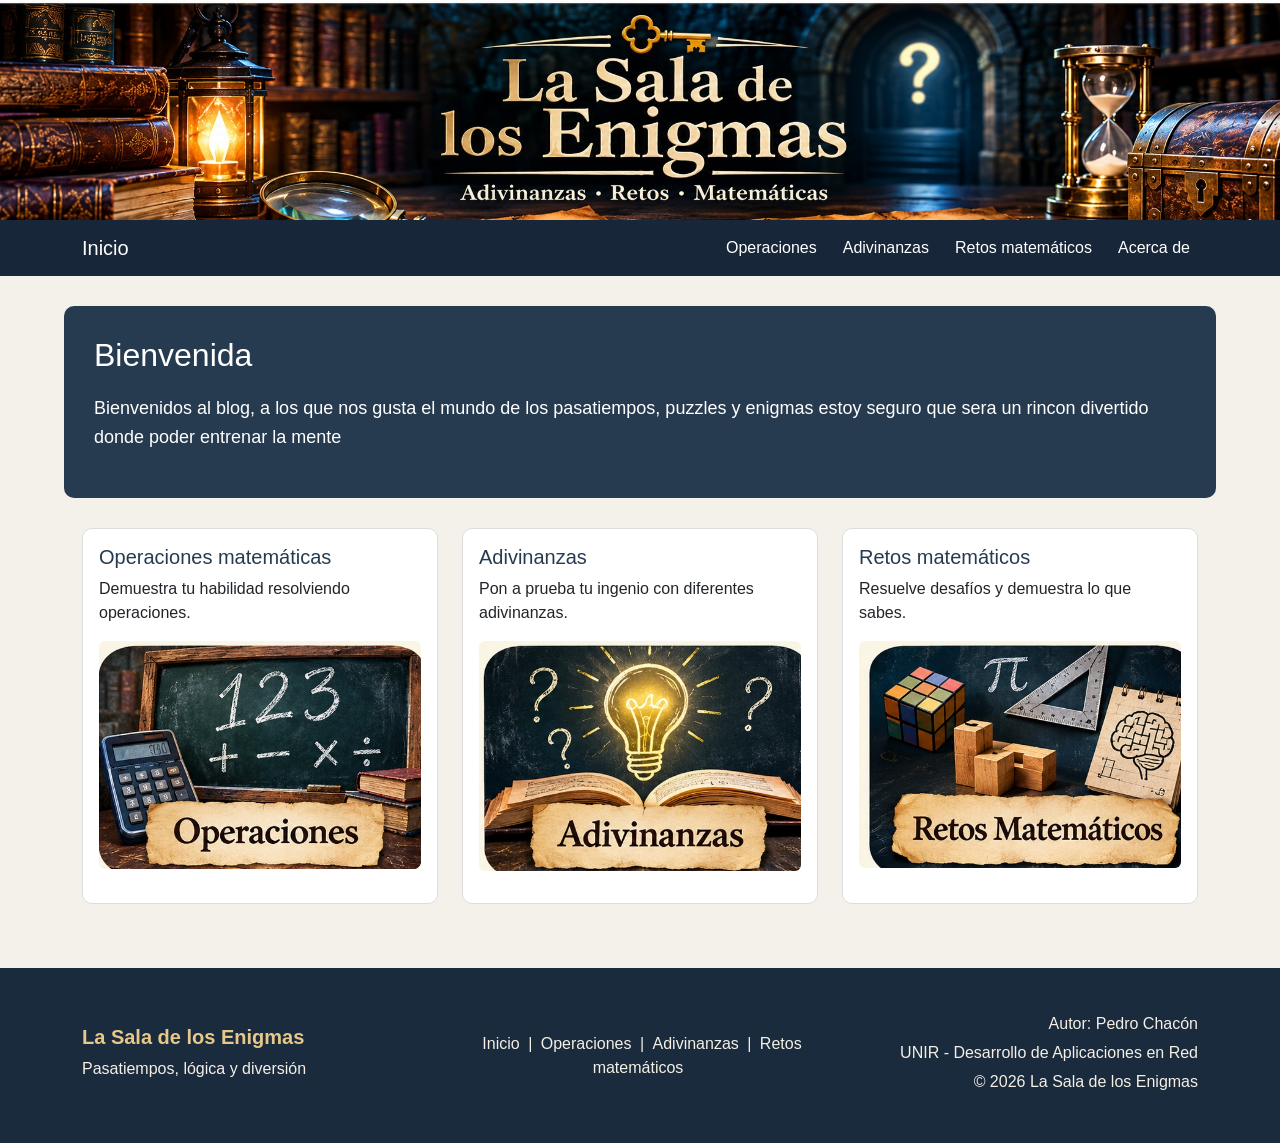
<file: index.html>
<!DOCTYPE html>
<html lang="es">
<head>
    <meta charset="UTF-8">
    <!-- Comportamiento responsive -->
    <meta name="viewport" content="width=device-width, initial-scale=1.0">
    <title>La Sala de los Enigmas</title>
    <!-- Bootstrap CSS -->
    <link href="https://cdn.jsdelivr.net/npm/bootstrap@5.3.8/dist/css/bootstrap.min.css"
          rel="stylesheet">
    <!-- Bootstrap JavaScript -->
    <script src="https://cdn.jsdelivr.net/npm/bootstrap@5.3.8/dist/js/bootstrap.bundle.min.js"></script>
    <!--Estilo CSS-->
    <link rel="stylesheet" href="style.css">
</head>
<body>
   <header class="cabecera">
    <img src="img/cabecera.jpg" alt="La Sala de los Enigmas" class="imagen-cabecera">
   </header>
       <!-- Menu -->
   <nav class="navbar navbar-expand-lg navbar-dark menu-principal">
    <div class="container">
        <a class="navbar-brand" href="index.html">Inicio</a>
        <button class="navbar-toggler" type="button"
                data-bs-toggle="collapse"
                data-bs-target="#menuNavegacion">
            <span class="navbar-toggler-icon"></span>
        </button>
        <div class="collapse navbar-collapse" id="menuNavegacion">
            <ul class="navbar-nav ms-auto">
                <li class="nav-item">
                    <a class="nav-link" href="operaciones.html">Operaciones</a>
                </li>
                <li class="nav-item">
                    <a class="nav-link" href="adivinanzas.html">Adivinanzas</a>
                </li>
                <li class="nav-item">
                    <a class="nav-link" href="retos.html">Retos matemáticos</a>
                </li>
                <li class="nav-item">
                    <a class="nav-link" href="acerca.html">Acerca de</a>
                </li>
            </ul>
        </div>
    </div>
</nav>
    <!-- Fin menu -->

    <!-- Pagina inicio -->
<section class="bienvenida">
    <h2>Bienvenida</h2>
    <p>Bienvenidos al blog, a los que nos gusta el mundo de los pasatiempos, puzzles y enigmas estoy seguro que sera un rincon divertido donde poder entrenar la mente</p>
</section>
  <!-- Juegos  -->
<div class="container mt-4">
    <div class="row">
        <!--ocupamos 3 columnas de tamaño medio de las 12 disponibles-->
        <div class="col-md-4 mb-3">  
            <div class="card">
                <div class="card-body">
                    <h5 class="card-title">Operaciones matemáticas</h5>
                    <p class="card-text">
                        Demuestra tu habilidad resolviendo operaciones.
                    </p>
                    <a  href="operaciones.html"><img src="img/operaciones.jpg" class="img-fluid rounded mb-3" alt="Operaciones matemáticas"></a>
                </div>
            </div>
        </div>

        <div class="col-md-4 mb-3">
            <div class="card">
                <div class="card-body">
                    <h5 class="card-title">Adivinanzas</h5>
                    <p class="card-text">
                        Pon a prueba tu ingenio con diferentes adivinanzas.
                    </p>
                    <a href="adivinanzas.html" ><img src="img/adivinanzas.jpg" class="img-fluid rounded mb-3" alt="Adivinanzas"></a>
                </div>
            </div>
        </div>

        <div class="col-md-4 mb-3">
            <div class="card">
                <div class="card-body">
                    <h5 class="card-title">Retos matemáticos</h5>
                    <p class="card-text">
                        Resuelve desafíos y demuestra lo que sabes.
                    </p>
                    <a href="retos.html"><img src="img/retos.jpg" class="img-fluid rounded mb-3" alt="Retos matemáticos"></a>
                </div>
            </div>
        </div>

    </div>
</div>
    <!-- Pie de página -->
    <footer class="pie-pagina mt-5">
        <div class="container py-4">
            <div class="row align-items-center">
                <div class="col-md-4 text-center text-md-start">
                    <h5>La Sala de los Enigmas</h5>
                    <p>Pasatiempos, lógica y diversión</p>
                </div>
                <div class="col-md-4 text-center">
                    <a href="index.html">Inicio</a> |
                    <a href="operaciones.html">Operaciones</a> |
                    <a href="adivinanzas.html">Adivinanzas</a> |
                    <a href="retos.html">Retos matemáticos</a>
                </div>
                <div class="col-md-4 text-center text-md-end">
                    <p>Autor: Pedro Chacón</p>
                    <p>UNIR - Desarrollo de Aplicaciones en Red</p>
                    <p>© 2026 La Sala de los Enigmas</p>
                </div>
            </div>
        </div>
    </footer>
</body>
</html>
</file>
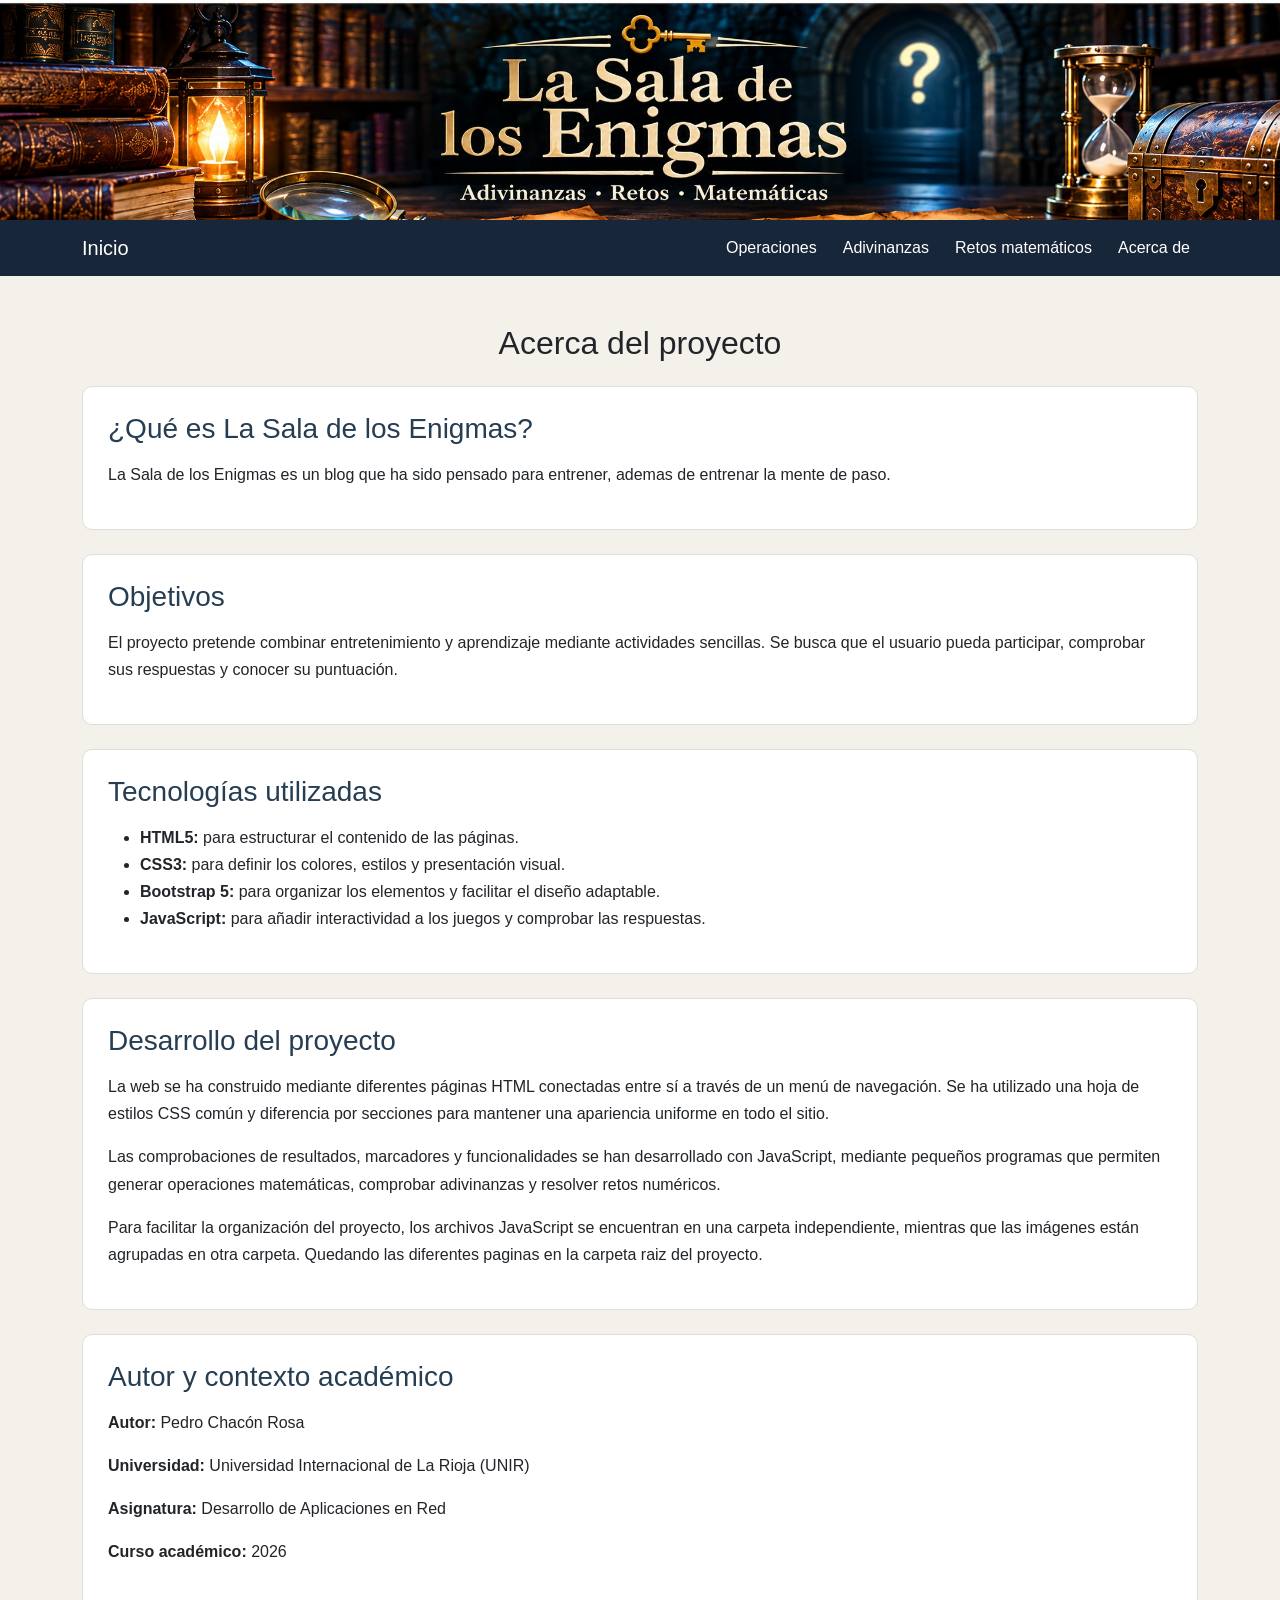
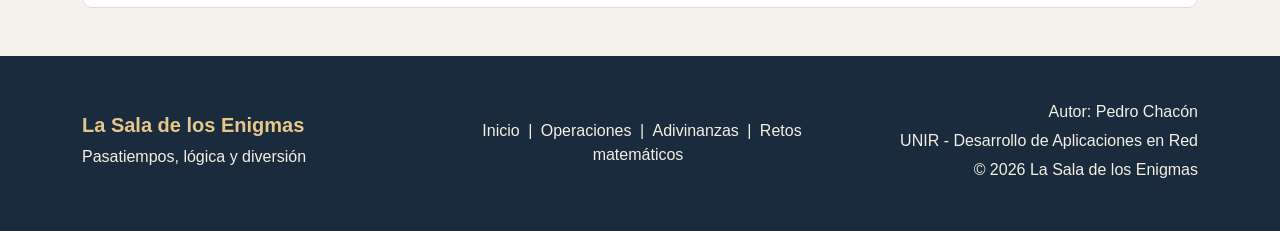
<file: acerca.html>
<!DOCTYPE html>
<html lang="es">

<head>
    <meta charset="UTF-8">
    <meta name="viewport" content="width=device-width, initial-scale=1.0">
    <title>Acerca del proyecto - La Sala de los Enigmas</title>
 <!-- Bootstrap CSS -->
    <link href="https://cdn.jsdelivr.net/npm/bootstrap@5.3.8/dist/css/bootstrap.min.css"
          rel="stylesheet">
    <!-- Bootstrap JavaScript -->
    <script src="https://cdn.jsdelivr.net/npm/bootstrap@5.3.8/dist/js/bootstrap.bundle.min.js"></script>
    <!--Estilo CSS-->
    <link rel="stylesheet" href="style.css">
</head>

<body>
    <!-- Cabecera -->
    <header class="cabecera">
        <img src="img/cabecera.jpg" alt="La Sala de los Enigmas" class="imagen-cabecera">
    </header>
       <!-- Menu -->
   <nav class="navbar navbar-expand-lg navbar-dark menu-principal">
    <div class="container">
        <a class="navbar-brand" href="index.html">Inicio</a>
        <button class="navbar-toggler" type="button"
                data-bs-toggle="collapse"
                data-bs-target="#menuNavegacion">
            <span class="navbar-toggler-icon"></span>
        </button>
        <div class="collapse navbar-collapse" id="menuNavegacion">
            <ul class="navbar-nav ms-auto">
                <li class="nav-item">
                    <a class="nav-link" href="operaciones.html">Operaciones</a>
                </li>
                <li class="nav-item">
                    <a class="nav-link" href="adivinanzas.html">Adivinanzas</a>
                </li>
                <li class="nav-item">
                    <a class="nav-link" href="retos.html">Retos matemáticos</a>
                </li>
                <li class="nav-item">
                    <a class="nav-link" href="acerca.html">Acerca de</a>
                </li>
            </ul>
        </div>
    </div>
</nav>
    <!-- Fin menu -->
    <main class="container mt-5 mb-5">

        <h2 class="text-center mb-4">Acerca del proyecto</h2>

        <section class="seccion-proyecto mb-4">
            <h3>¿Qué es La Sala de los Enigmas?</h3>

            <p>
                La Sala de los Enigmas es un blog que ha sido pensado para entrener, ademas de entrenar la mente de paso.             
            </p>
        </section>

        <section class="seccion-proyecto mb-4">
            <h3>Objetivos</h3>

            <p>
                El proyecto pretende combinar entretenimiento y aprendizaje
                mediante actividades sencillas. Se busca que
                el usuario pueda participar, comprobar sus respuestas y
                conocer su puntuación.
            </p>
        </section>

        <section class="seccion-proyecto mb-4">
            <h3>Tecnologías utilizadas</h3>

            <ul>
                <li><strong>HTML5:</strong> para estructurar el contenido de las páginas.</li>
                <li><strong>CSS3:</strong> para definir los colores, estilos y presentación visual.</li>
                <li><strong>Bootstrap 5:</strong> para organizar los elementos y facilitar el diseño adaptable.</li>
                <li><strong>JavaScript:</strong> para añadir interactividad a los juegos y comprobar las respuestas.</li>
            </ul>
        </section>

        <section class="seccion-proyecto mb-4">
            <h3>Desarrollo del proyecto</h3>

            <p>
                La web se ha construido mediante diferentes páginas HTML
                conectadas entre sí a través de un menú de navegación.
                Se ha utilizado una hoja de estilos CSS común y diferencia por secciones para mantener
                una apariencia uniforme en todo el sitio.
            </p>

            <p>
                Las comprobaciones de resultados, marcadores y funcionalidades se han desarrollado con
                JavaScript, mediante pequeños programas que permiten generar
                operaciones matemáticas, comprobar adivinanzas y resolver
                retos numéricos.
            </p>

            <p>
                Para facilitar la organización del proyecto, los archivos
                JavaScript se encuentran en una carpeta independiente,
                mientras que las imágenes están agrupadas en otra carpeta.
                Quedando las diferentes paginas en la carpeta raiz del proyecto.
            </p>
        </section>

        <section class="seccion-proyecto mb-4">
            <h3>Autor y contexto académico</h3>
            <p><strong>Autor:</strong> Pedro Chacón Rosa</p>
            <p><strong>Universidad:</strong> Universidad Internacional de La Rioja (UNIR)</p>
            <p><strong>Asignatura:</strong> Desarrollo de Aplicaciones en Red</p>
            <p><strong>Curso académico:</strong> 2026</p>
        </section>

    </main>
    <!-- Pie de página -->
    <footer class="pie-pagina mt-5">
        <div class="container py-4">
            <div class="row align-items-center">
                <div class="col-md-4 text-center text-md-start">
                    <h5>La Sala de los Enigmas</h5>
                    <p>Pasatiempos, lógica y diversión</p>
                </div>
                <div class="col-md-4 text-center">
                    <a href="index.html">Inicio</a> |
                    <a href="operaciones.html">Operaciones</a> |
                    <a href="adivinanzas.html">Adivinanzas</a> |
                    <a href="retos.html">Retos matemáticos</a>
                </div>
                <div class="col-md-4 text-center text-md-end">
                    <p>Autor: Pedro Chacón</p>
                    <p>UNIR - Desarrollo de Aplicaciones en Red</p>
                    <p>© 2026 La Sala de los Enigmas</p>
                </div>
            </div>
        </div>
    </footer>
</body>
</html>
</file>
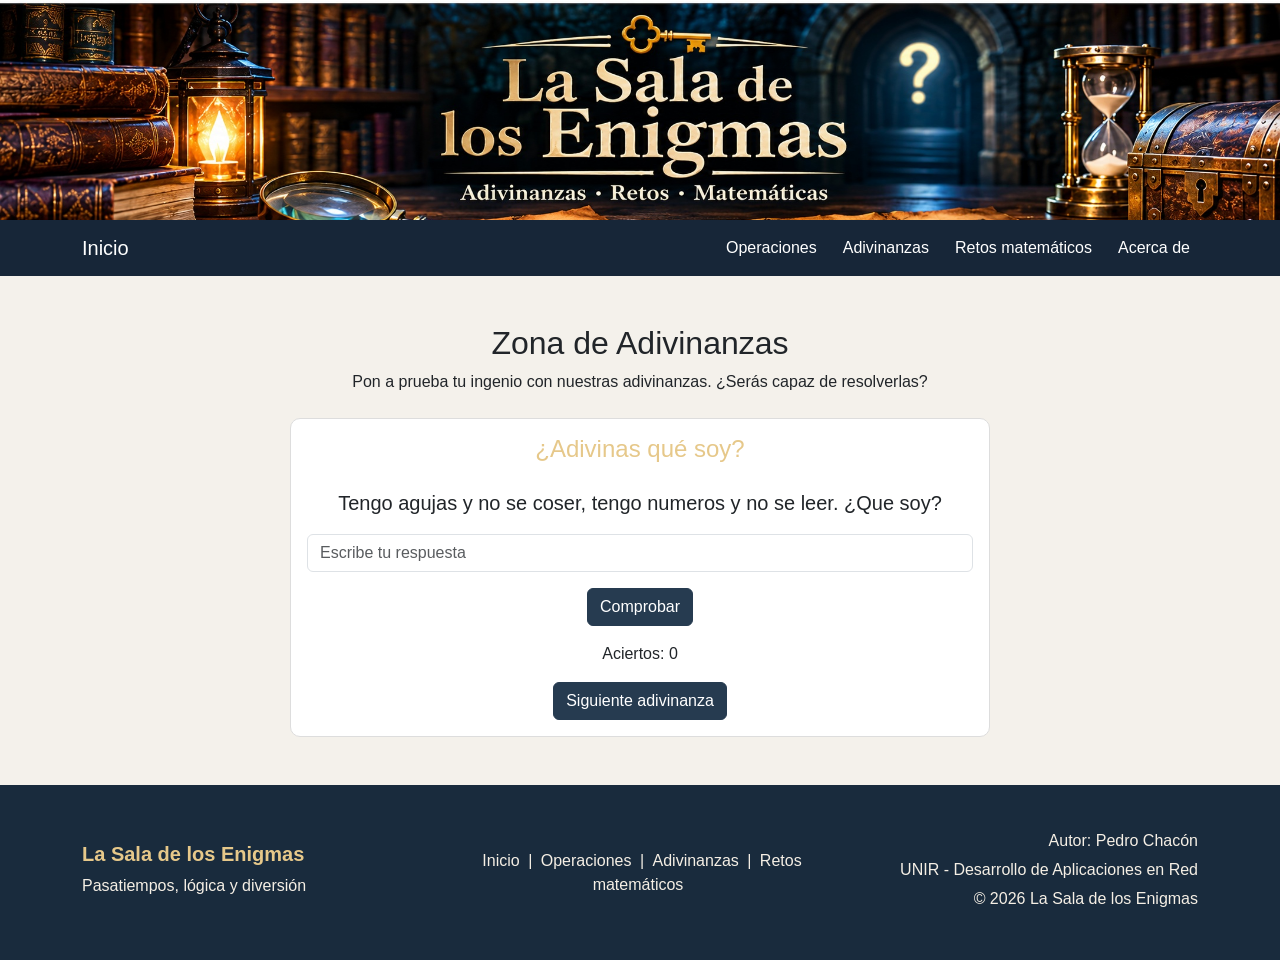
<file: adivinanzas.html>
<!DOCTYPE html>
<html lang="es">

<head>
    <meta charset="UTF-8">
    <meta name="viewport" content="width=device-width, initial-scale=1.0">

    <title>Adivinanzas - La Sala de los Enigmas</title>
 <!-- Bootstrap CSS -->
    <link href="https://cdn.jsdelivr.net/npm/bootstrap@5.3.8/dist/css/bootstrap.min.css"
          rel="stylesheet">
    <!-- Bootstrap JavaScript -->
    <script src="https://cdn.jsdelivr.net/npm/bootstrap@5.3.8/dist/js/bootstrap.bundle.min.js"></script>
    <!--Estilo CSS-->
    <link rel="stylesheet" href="style.css">
</head>

<body>
    <header class="cabecera">
        <img src="img/cabecera.jpg" alt="La Sala de los Enigmas" class="imagen-cabecera">
    </header>
    <!-- Menu -->
   <nav class="navbar navbar-expand-lg navbar-dark menu-principal">
    <div class="container">
        <a class="navbar-brand" href="index.html">Inicio</a>
        <button class="navbar-toggler" type="button"
                data-bs-toggle="collapse"
                data-bs-target="#menuNavegacion">
            <span class="navbar-toggler-icon"></span>
        </button>
        <div class="collapse navbar-collapse" id="menuNavegacion">
            <ul class="navbar-nav ms-auto">
                <li class="nav-item">
                    <a class="nav-link" href="operaciones.html">Operaciones</a>
                </li>
                <li class="nav-item">
                    <a class="nav-link" href="adivinanzas.html">Adivinanzas</a>
                </li>
                <li class="nav-item">
                    <a class="nav-link" href="retos.html">Retos matemáticos</a>
                </li>
                <li class="nav-item">
                    <a class="nav-link" href="acerca.html">Acerca de</a>
                </li>
            </ul>
        </div>
    </div>
    </nav>
    <!-- Fin menu -->
    <!-- Pagina de adivinanzas -->
    <div class="container mt-5">
        <h2 class="text-center">Zona de Adivinanzas</h2>
        <p class="text-center">
            Pon a prueba tu ingenio con nuestras adivinanzas.
            ¿Serás capaz de resolverlas?
        </p>
        <div class="card mx-auto mt-4" style="max-width: 700px;">
            <div class="card-body text-center">
            <!-- Adivinanza -->
        <h4 class="adivinanza">¿Adivinas qué soy?</h4>
            <p id="pregunta" class="fs-5 mt-4"></p>
             <!-- Respuesta del jugador -->
            <input type="text" id="respuesta" class="form-control mt-3" placeholder="Escribe tu respuesta">
        <!-- Comprobar respuesta -->
        <button id="botonComprobar" class="btn btn-primary mt-3" onclick="comprobarAdivinanza()">
            Comprobar
        </button>
        <!-- Resultado -->
        <p id="resultadoAdivinanza" class="mt-3"></p>
        <!-- Puntuacion -->
        <p>Aciertos: <span id="aciertos">0</span></p>
        <!-- Siguiente adivinanza -->
        <button id="botonSiguiente" class="btn btn-secondary" onclick="siguienteAdivinanza()">
            Siguiente adivinanza
        </button>
            </div>
        </div>
    </div>
    <!-- Pie de página -->
    <footer class="pie-pagina mt-5">
        <div class="container py-4">
            <div class="row align-items-center">
                <div class="col-md-4 text-center text-md-start">
                    <h5>La Sala de los Enigmas</h5>
                    <p>Pasatiempos, lógica y diversión</p>
                </div>
                <div class="col-md-4 text-center">
                    <a href="index.html">Inicio</a> |
                    <a href="operaciones.html">Operaciones</a> |
                    <a href="adivinanzas.html">Adivinanzas</a> |
                    <a href="retos.html">Retos matemáticos</a>
                </div>
                <div class="col-md-4 text-center text-md-end">
                    <p>Autor: Pedro Chacón</p>
                    <p>UNIR - Desarrollo de Aplicaciones en Red</p>
                    <p>© 2026 La Sala de los Enigmas</p>
                </div>
            </div>
        </div>
    </footer>
<script src="js/adivinanzas.js"></script>
</body>
</html>
</file>
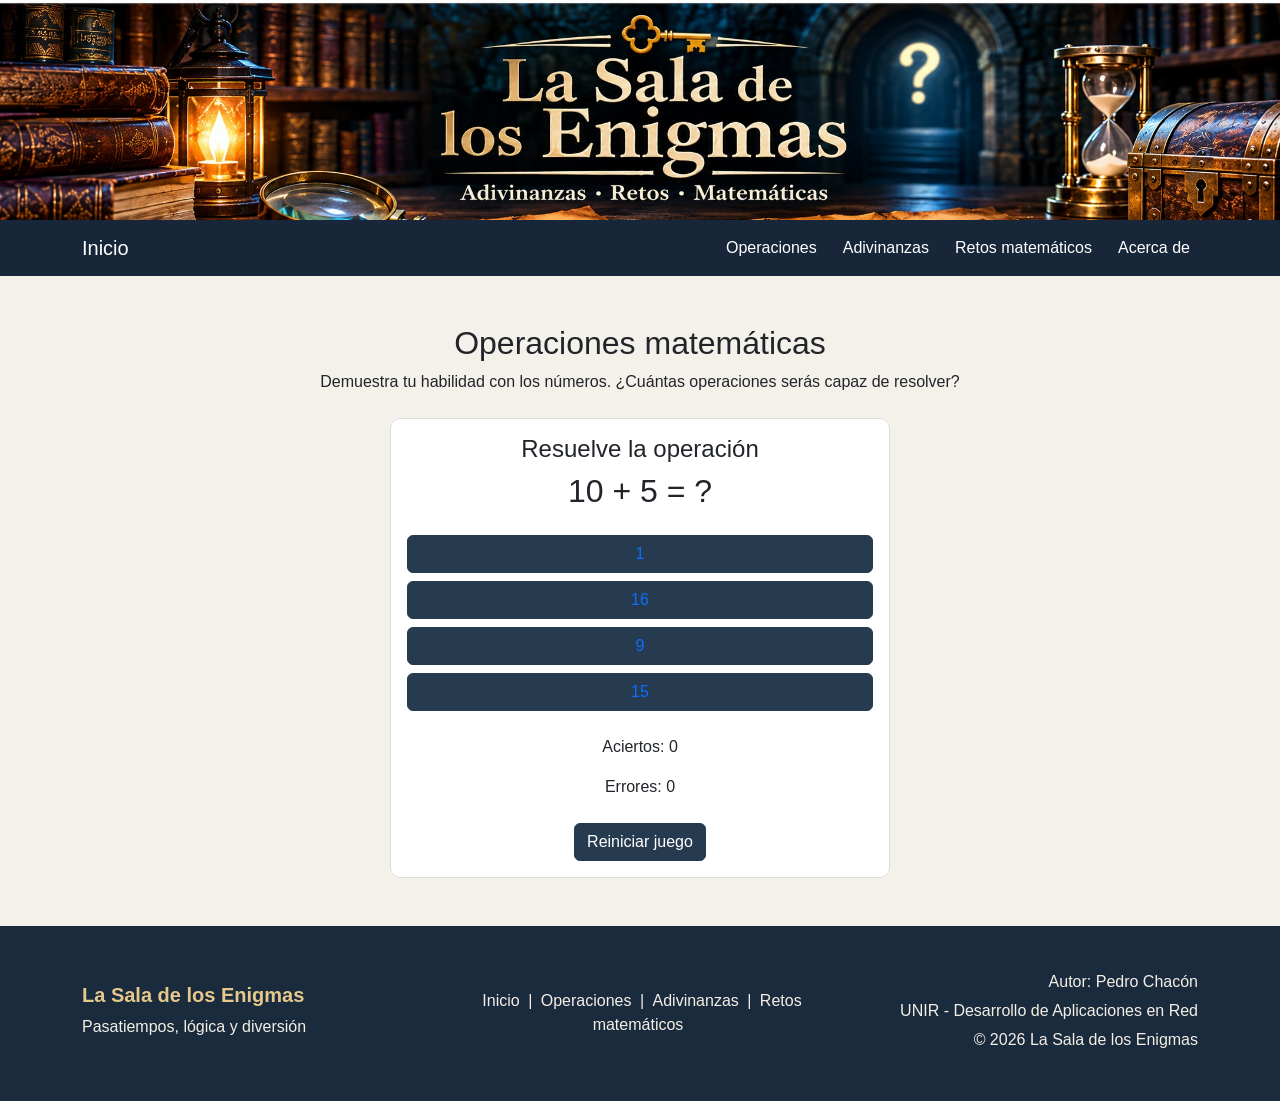
<file: operaciones.html>
<!DOCTYPE html>
<html lang="es">

<head>
    <meta charset="UTF-8">
    <meta name="viewport" content="width=device-width, initial-scale=1.0">

    <title>Operaciones matemáticas - La Sala de los Enigmas</title>
 <!-- Bootstrap CSS -->
    <link href="https://cdn.jsdelivr.net/npm/bootstrap@5.3.8/dist/css/bootstrap.min.css"
          rel="stylesheet">
    <!-- Bootstrap JavaScript -->
    <script src="https://cdn.jsdelivr.net/npm/bootstrap@5.3.8/dist/js/bootstrap.bundle.min.js"></script>
    <!--Estilo CSS-->
    <link rel="stylesheet" href="style.css">
</head>

<body>

    <!-- Encabezado -->
    <header class="cabecera">
        <img src="img/cabecera.jpg" alt="La Sala de los Enigmas" class="imagen-cabecera">
    </header>
       <!-- Menu -->
   <nav class="navbar navbar-expand-lg navbar-dark menu-principal">
    <div class="container">
        <a class="navbar-brand" href="index.html">Inicio</a>
        <button class="navbar-toggler" type="button"
                data-bs-toggle="collapse"
                data-bs-target="#menuNavegacion">
            <span class="navbar-toggler-icon"></span>
        </button>
        <div class="collapse navbar-collapse" id="menuNavegacion">
            <ul class="navbar-nav ms-auto">
                <li class="nav-item">
                    <a class="nav-link" href="operaciones.html">Operaciones</a>
                </li>
                <li class="nav-item">
                    <a class="nav-link" href="adivinanzas.html">Adivinanzas</a>
                </li>
                <li class="nav-item">
                    <a class="nav-link" href="retos.html">Retos matemáticos</a>
                </li>
                <li class="nav-item">
                    <a class="nav-link" href="acerca.html">Acerca de</a>
                </li>
            </ul>
        </div>
    </div>
</nav>
    <!-- Fin menu -->

    <!-- Juego de operaciones -->
    <div class="container mt-5">

        <h2 class="text-center">Operaciones matemáticas</h2>

        <p class="text-center">
            Demuestra tu habilidad con los números.
            ¿Cuántas operaciones serás capaz de resolver?
        </p>

        <div class="card mx-auto mt-4" style="max-width: 500px;">

            <div class="card-body text-center">

                <h4>Resuelve la operación</h4>

                <h2 id="operacion">5 + 3 = ?</h2>
                <!-- Respuestas -->
                <div id="respuestas" class="d-grid gap-2 mt-4">
                </div>
                <p id="resultado" class="mt-3"></p>
                <!-- Puntuacion -->
                <div class="mt-4">
                    <p>Aciertos: <span id="aciertos">0</span></p>
                    <p>Errores: <span id="errores">0</span></p>
                </div>
                <button class="btn btn-secondary mt-2" onclick="reiniciarJuego()">
                    Reiniciar juego
                </button>
            </div>
        </div>

    </div>
    <!-- Pie de página -->
        <!-- Pie de página -->
    <footer class="pie-pagina mt-5">
        <div class="container py-4">
            <div class="row align-items-center">
                <div class="col-md-4 text-center text-md-start">
                    <h5>La Sala de los Enigmas</h5>
                    <p>Pasatiempos, lógica y diversión</p>
                </div>
                <div class="col-md-4 text-center">
                    <a href="index.html">Inicio</a> |
                    <a href="operaciones.html">Operaciones</a> |
                    <a href="adivinanzas.html">Adivinanzas</a> |
                    <a href="retos.html">Retos matemáticos</a>
                </div>
                <div class="col-md-4 text-center text-md-end">
                    <p>Autor: Pedro Chacón</p>
                    <p>UNIR - Desarrollo de Aplicaciones en Red</p>
                    <p>© 2026 La Sala de los Enigmas</p>
                </div>
            </div>
        </div>
    </footer>
<!--Script de operaciones-->
     <script src="js/operaciones.js"></script>
</body>
</html>
</file>
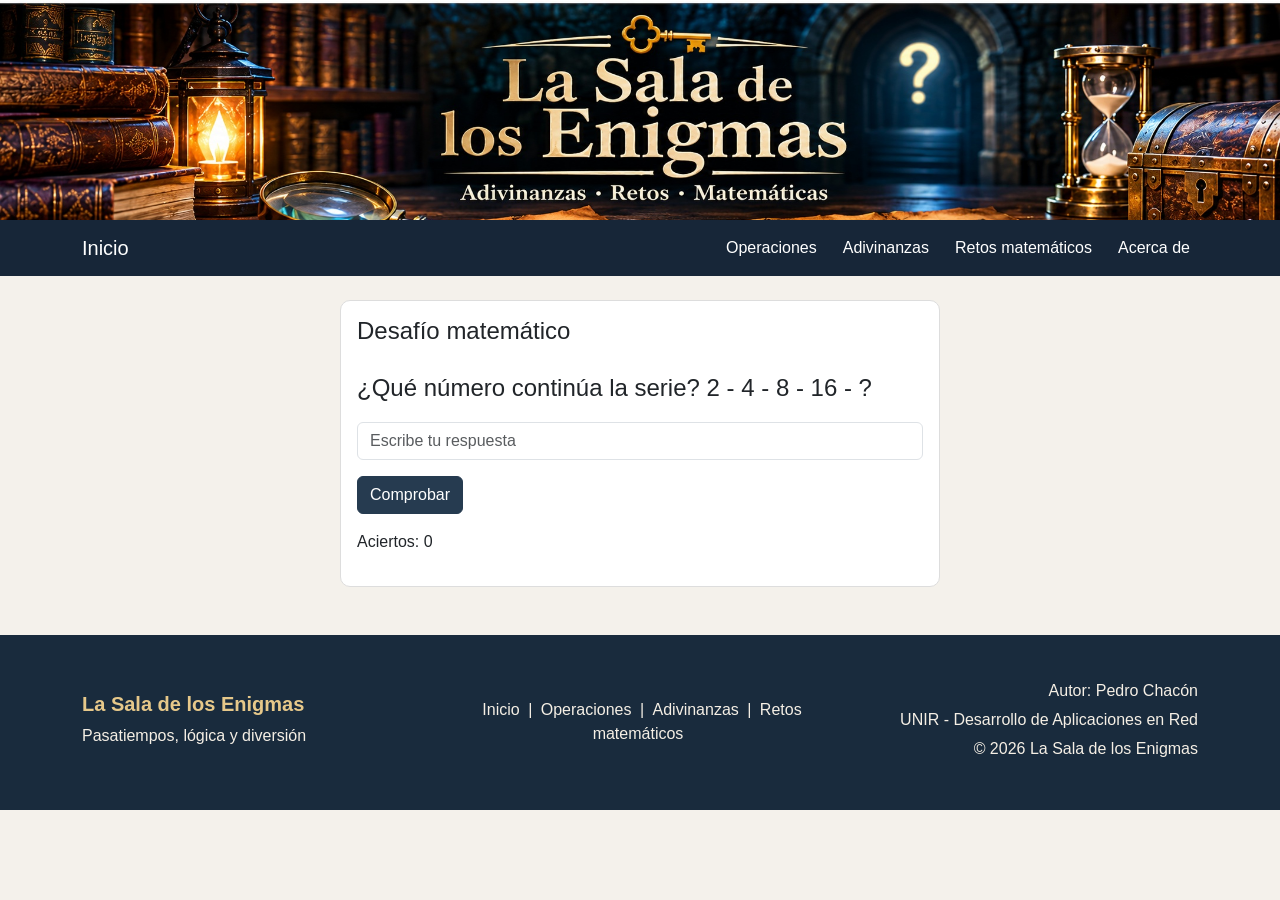
<file: retos.html>
<!DOCTYPE html>
<html lang="es">
<head>
    <meta charset="UTF-8">
    <!-- Comportamiento responsive -->
    <meta name="viewport" content="width=device-width, initial-scale=1.0">
    <title>La Sala de los Enigmas</title>
    <!-- Bootstrap CSS -->
    <link href="https://cdn.jsdelivr.net/npm/bootstrap@5.3.8/dist/css/bootstrap.min.css"
          rel="stylesheet">
    <!-- Bootstrap JavaScript -->
    <script src="https://cdn.jsdelivr.net/npm/bootstrap@5.3.8/dist/js/bootstrap.bundle.min.js"></script>
    <!--Estilo CSS-->
    <link rel="stylesheet" href="style.css">
</head>

<body>
<header class="cabecera">
    <img src="img/cabecera.jpg" alt="La Sala de los Enigmas" class="imagen-cabecera">
</header>
       <!-- Menu -->
   <nav class="navbar navbar-expand-lg navbar-dark menu-principal">
    <div class="container">
        <a class="navbar-brand" href="index.html">Inicio</a>
        <button class="navbar-toggler" type="button"
                data-bs-toggle="collapse"
                data-bs-target="#menuNavegacion">
            <span class="navbar-toggler-icon"></span>
        </button>
        <div class="collapse navbar-collapse" id="menuNavegacion">
            <ul class="navbar-nav ms-auto">
                <li class="nav-item">
                    <a class="nav-link" href="operaciones.html">Operaciones</a>
                </li>
                <li class="nav-item">
                    <a class="nav-link" href="adivinanzas.html">Adivinanzas</a>
                </li>
                <li class="nav-item">
                    <a class="nav-link" href="retos.html">Retos matemáticos</a>
                </li>
                <li class="nav-item">
                    <a class="nav-link" href="acerca.html">Acerca de</a>
                </li>
            </ul>
        </div>
    </div>
</nav>
    <!-- Fin menu -->

<div class="card mx-auto mt-4" style="max-width: 600px;">
    <div class="card-body">
        <h4>Desafío matemático</h4>
        <p id="preguntaReto" class="fs-4 mt-4"></p>
        <input type="number" id="respuestaReto"
               class="form-control mt-3"
               placeholder="Escribe tu respuesta">
        <button id="botonComprobar"
                class="btn btn-primary mt-3"
                onclick="comprobarReto()">
            Comprobar
        </button>
        <p id="resultadoReto" class="mt-3"></p>
        <p>Aciertos: <span id="aciertosReto">0</span></p>
        <button id="botonSiguiente"
                class="btn btn-success mt-2"
                onclick="siguienteReto()"
                style="display:none;">
            Siguiente reto
        </button>
        <button id="botonReiniciar"
                class="btn btn-primary mt-2"
                onclick="reiniciarRetos()"
                style="display:none;">
            Volver a jugar
        </button>
    </div>
</div>
<!-- Pie de página -->
    <footer class="pie-pagina mt-5">
        <div class="container py-4">
            <div class="row align-items-center">
                <div class="col-md-4 text-center text-md-start">
                    <h5>La Sala de los Enigmas</h5>
                    <p>Pasatiempos, lógica y diversión</p>
                </div>
                <div class="col-md-4 text-center">
                    <a href="index.html">Inicio</a> |
                    <a href="operaciones.html">Operaciones</a> |
                    <a href="adivinanzas.html">Adivinanzas</a> |
                    <a href="retos.html">Retos matemáticos</a>
                </div>
                <div class="col-md-4 text-center text-md-end">
                    <p>Autor: Pedro Chacón</p>
                    <p>UNIR - Desarrollo de Aplicaciones en Red</p>
                    <p>© 2026 La Sala de los Enigmas</p>
                </div>
            </div>
        </div>
    </footer>
<script src="js/retos.js"></script>
</body>
</file>
<file: style.css>
/* Estilos generales */

body {
    background-color: #f4f1eb;
    font-family: Arial, sans-serif;
    margin: 0;
}

/* Encabezado */

header {
    width: 100%;
    height: 220px;
    overflow: hidden;
}

.imagen-cabecera {
    display: block;
    width: 100%;
    height: 100%;
    object-fit: cover;
    object-position: center top;
}


/* Seccion de bienvenida */

.bienvenida {
    background-color: #263b50;
    color: white;
    padding: 30px;
    margin: 30px auto;
    width: 90%;
    border-radius: 10px;
}

.bienvenida h2 {
    margin-bottom: 20px;
}

.bienvenida p {
    font-size: 18px;
    line-height: 1.6;
}

/* Menu de navegacion */

.menu-principal {
    background-color: #172638;
}

.menu-principal .nav-link {
    color: white;
    margin-left: 10px;
}

.menu-principal .nav-link:hover {
    color: #e6bd70;
}

/* Presentacion */

.lead {
    color: #555;
}

/* Tarjetas de los juegos */

.card {
    height: 100%;
    border-radius: 10px;
    border: 1px solid #ddd;
    transition: transform 0.2s;
}

.card:hover {
    transform: translateY(-5px);
}

.card-title {
    color: #263b50;
}

/* Botones */

.card .btn {
    background-color: #263b50;
    border-color: #263b50;
}

.card .btn:hover {
    background-color: #405d78;
    border-color: #405d78;
}

.adivinanza {
   color:#e6c88a;
}

/* Pie de página */

.pie-pagina {
    background-color: #192b3d;
    color: #f5efe5;
    padding: 20px 0;
}

.pie-pagina h5 {
    color: #e6c88a;
    font-weight: bold;
}

.pie-pagina p {
    margin-bottom: 5px;
}

.pie-pagina a {
    color: #f5efe5;
    text-decoration: none;
    margin: 0 4px;
}

.pie-pagina a:hover {
    color: #e6c88a;
    text-decoration: underline;
}

/* Secciones de la página Acerca de */

.seccion-proyecto {
    background-color: white;
    padding: 25px;
    border-radius: 10px;
    border: 1px solid #ddd;
}

.seccion-proyecto h3 {
    color: #263d52;
    margin-bottom: 15px;
}

.seccion-proyecto p,
.seccion-proyecto li {
    line-height: 1.7;
}
</file>
